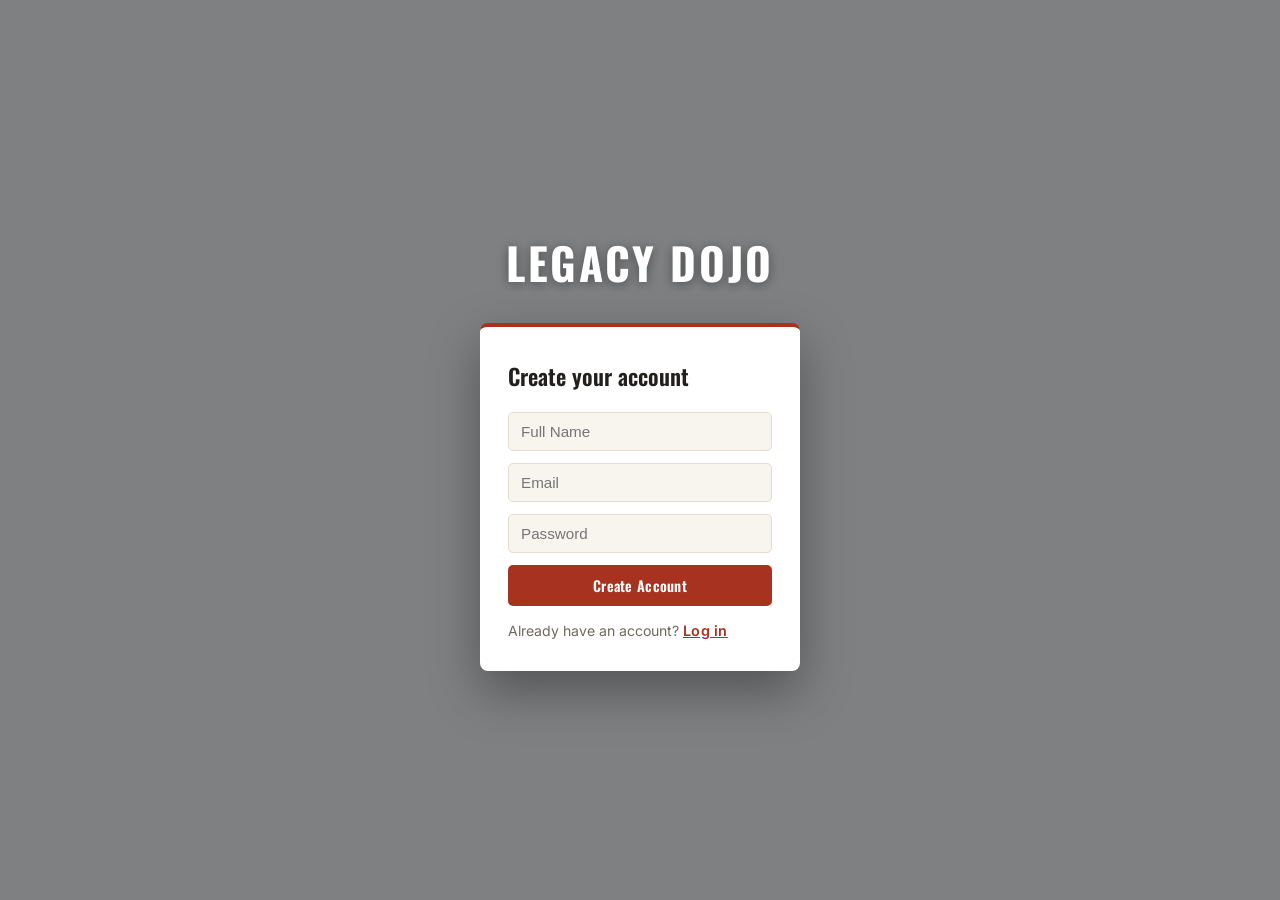
<file: Project-3-WareeshaMufti/index.html>
<!DOCTYPE html>
<html lang="en">
<head>
    <meta charset="UTF-8">
    <meta name="viewport" content="width=device-width, initial-scale=1.0">
    <title>Legacy Dojo</title>
    <link rel="preconnect" href="https://fonts.googleapis.com">
    <link href="https://fonts.googleapis.com/css2?family=Oswald:wght@600;700&family=Inter:wght@400;500;600&display=swap" rel="stylesheet">
    <link rel="stylesheet" href="style.css">
</head>
<body>

    <div id="js-hero-bg"></div>

    <h1 id="js-heading">LEGACY DOJO</h1>

    <section id="js-auth">
        <div id="js-signup-view">
            <h2>Create your account</h2>
            <form id="js-signup-form">
                <input type="text" id="js-signup-name" placeholder="Full Name" required>
                <input type="email" id="js-signup-email" placeholder="Email" required>
                <input type="password" id="js-signup-password" placeholder="Password" required>
                <button type="submit">Create Account</button>
            </form>
            <p>Already have an account? <button id="js-show-login">Log in</button></p>
        </div>
        <div id="js-login-view" style="display:none;">
            <h2>Welcome back</h2>
            <form id="js-login-form">
                <input type="email" id="js-login-email" placeholder="Email" required>
                <input type="password" id="js-login-password" placeholder="Password" required>
                <button type="submit">Log In</button>
            </form>
            <p>New here? <button id="js-show-signup">Sign Up</button></p>
        </div>
    </section>

    <section id="js-dashboard" style="display: none;">
        <h2>Welcome, <span id="js-student-name"></span></h2>
        <button id="js-logout">Log Out</button>

        <h3>Your Progress</h3>
        <div id="js-progress-bar-track">
            <div id="js-progress-bar-fill"></div>
        </div>
        <ul id="js-class-list"></ul>
    </section>

    <script src="script.js"></script>
</body>
</html>
</file>
<file: Project-3-WareeshaMufti/style.css>
:root {
  --ink: #17191c;
  --paper: #ffffff;
  --belt-red: #a6321f;
  --belt-red-hover: #8a2a1a;
  --gold: #b98b2b;
  --text-dark: #22201c;
  --text-muted: #6f6a5f;
  --border: #e2ddce;
}

* {
  box-sizing: border-box;
}

html, body {
  height: 100%;
  margin: 0;
}

body {
  font-family: "Inter", sans-serif;
  min-height: 100vh;
  display: flex;
  flex-direction: column;
  align-items: center;
  justify-content: center;
  padding: 40px 20px;
  position: relative;
  overflow-x: hidden;
}

/* Background photo, fixed behind everything and dimmed so the
   form on top stays easy to read */
#js-hero-bg {
  position: fixed;
  inset: 0;
  z-index: -2;
  background-image: url("https://tse2.mm.bing.net/th/id/OIP.HeETY5aBruJFYsEhLmIrTwHaFj?r=0&w=1024&h=768&rs=1&pid=ImgDetMain&o=7&rm=3");
  background-size: cover;
  background-position: center;
}

#js-hero-bg::after {
  content: "";
  position: absolute;
  inset: 0;
  /* lightens the photo so it reads as background, not the focus */
  background: rgba(23, 25, 28, 0.55);
}

/* Heading sits directly on the dimmed photo */
#js-heading {
  font-family: "Oswald", sans-serif;
  font-weight: 700;
  font-size: 2.75rem;
  letter-spacing: 0.06em;
  color: #ffffff;
  text-shadow: 0 2px 12px rgba(0, 0, 0, 0.4);
  margin: 0 0 28px 0;
  text-align: center;
}

/* The card stays solid and opaque so it's clearly the
   prominent, focused element on the page */
#js-auth, #js-dashboard {
  background: var(--paper);
  border-top: 4px solid var(--belt-red);
  border-radius: 8px;
  padding: 32px 28px;
  width: 320px;
  box-shadow: 0 20px 50px rgba(0, 0, 0, 0.35);
}

#js-signup-view h2,
#js-login-view h2,
#js-dashboard h2 {
  font-family: "Oswald", sans-serif;
  font-weight: 600;
  font-size: 1.4rem;
  margin: 0 0 20px 0;
  color: var(--text-dark);
}

/* Forms */
form {
  display: flex;
  flex-direction: column;
  gap: 12px;
}

input {
  font-size: 0.95rem;
  padding: 10px 12px;
  border: 1px solid var(--border);
  border-radius: 5px;
  background: #f7f5ee;
  outline: none;
}

input:focus {
  border-color: var(--belt-red);
  background: var(--paper);
}

button {
  font-family: "Oswald", sans-serif;
  font-weight: 600;
  font-size: 0.9rem;
  letter-spacing: 0.02em;
  padding: 10px;
  border: none;
  border-radius: 5px;
  background: var(--belt-red);
  color: white;
  cursor: pointer;
  transition: background 0.15s ease;
}

button:hover {
  background: var(--belt-red-hover);
}

/* Text-link style buttons */
#js-show-login,
#js-show-signup,
#js-logout {
  background: none;
  color: var(--belt-red);
  padding: 0;
  font-family: "Inter", sans-serif;
  font-weight: 600;
  text-decoration: underline;
}

#js-show-login:hover,
#js-show-signup:hover {
  background: none;
  color: var(--belt-red-hover);
}

#js-logout {
  display: inline-block;
  margin-bottom: 16px;
  text-decoration: none;
  border: 1px solid var(--border);
  border-radius: 5px;
  padding: 6px 12px;
  color: var(--text-dark);
}

#js-signup-view p,
#js-login-view p {
  margin: 16px 0 0 0;
  font-size: 0.88rem;
  color: var(--text-muted);
}

/* Dashboard */
#js-dashboard h3 {
  font-family: "Oswald", sans-serif;
  font-size: 1rem;
  margin: 20px 0 8px 0;
  color: var(--text-dark);
}

#js-progress-bar-track {
  background: #eee9dc;
  border-radius: 6px;
  height: 14px;
  overflow: hidden;
  margin: 10px 0;
}

#js-progress-bar-fill {
  background: var(--gold);
  height: 100%;
  width: 0%;
}

#js-class-list {
  list-style: none;
  margin: 12px 0 0 0;
  padding: 0;
  display: flex;
  flex-direction: column;
  gap: 8px;
}

#js-class-list li {
  font-size: 0.9rem;
  background: #f7f5ee;
  border-left: 3px solid var(--belt-red);
  border-radius: 4px;
  padding: 8px 10px;
}
</file>
